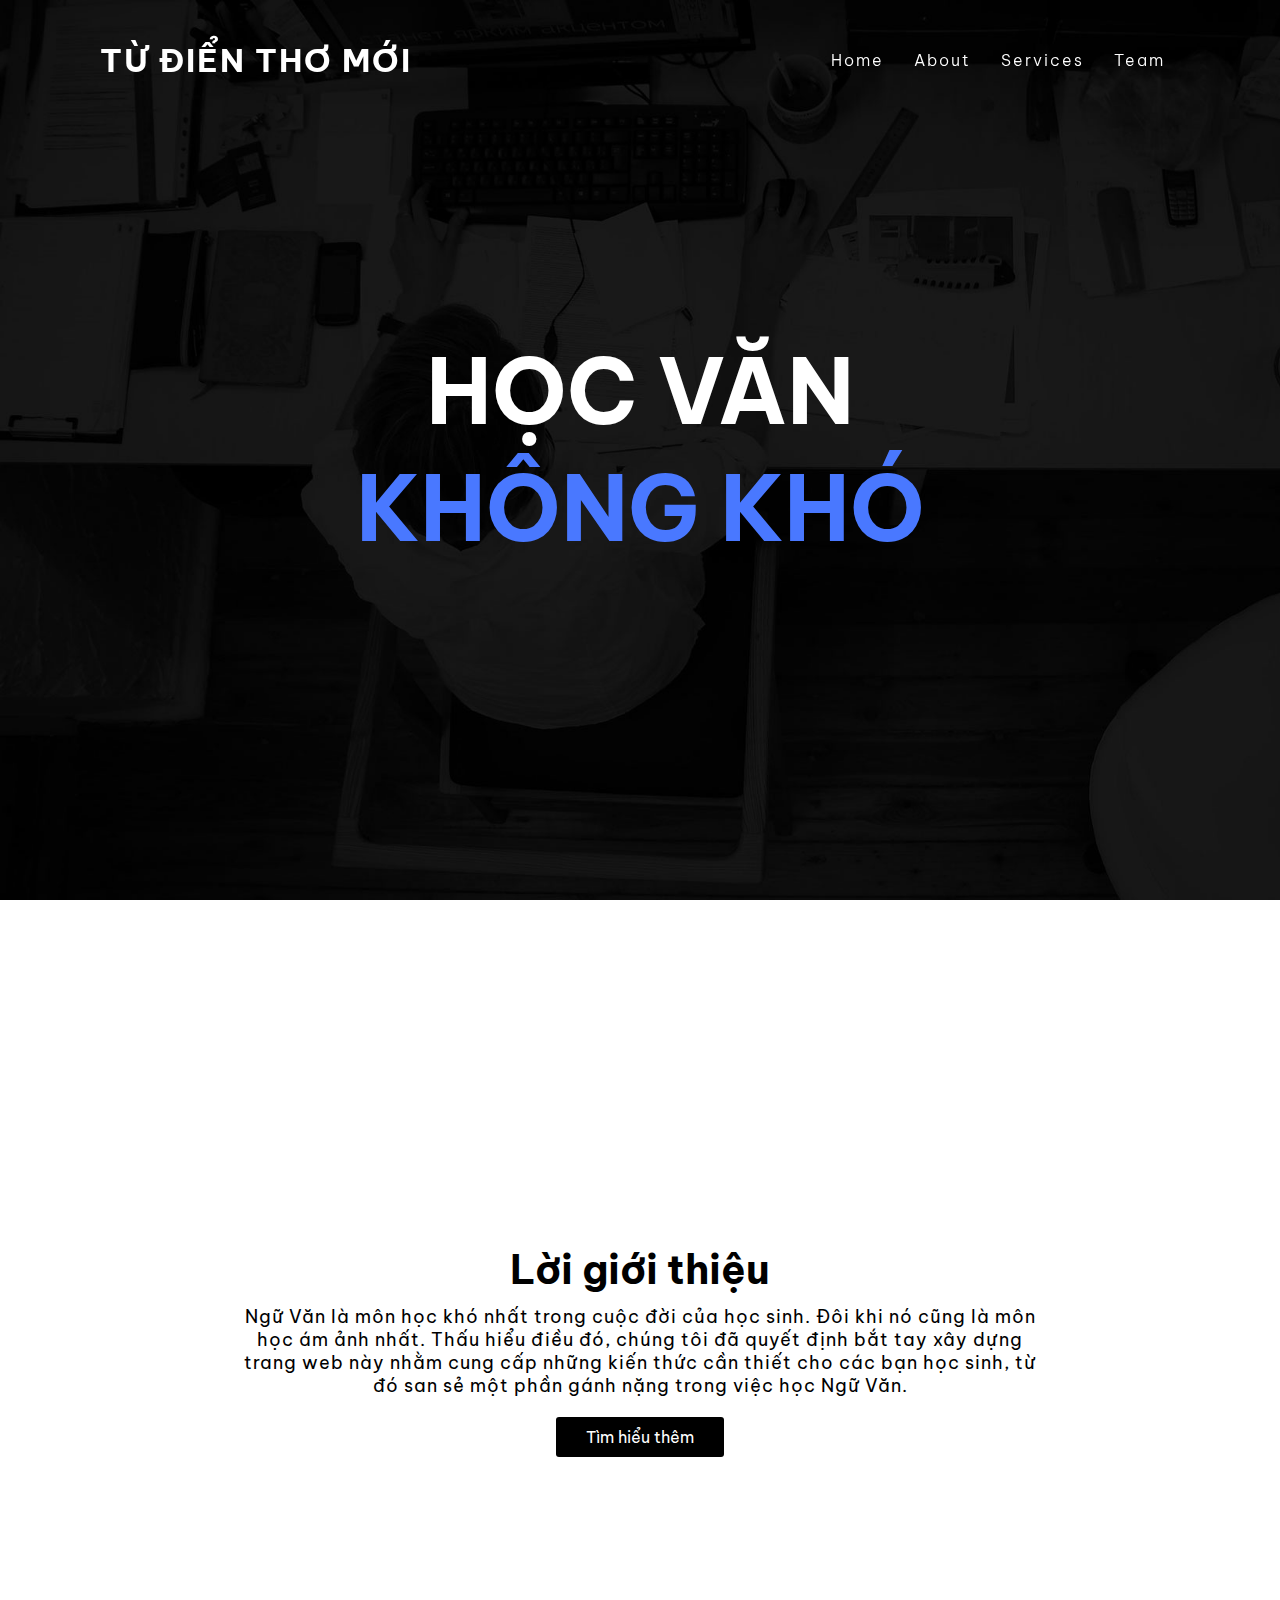
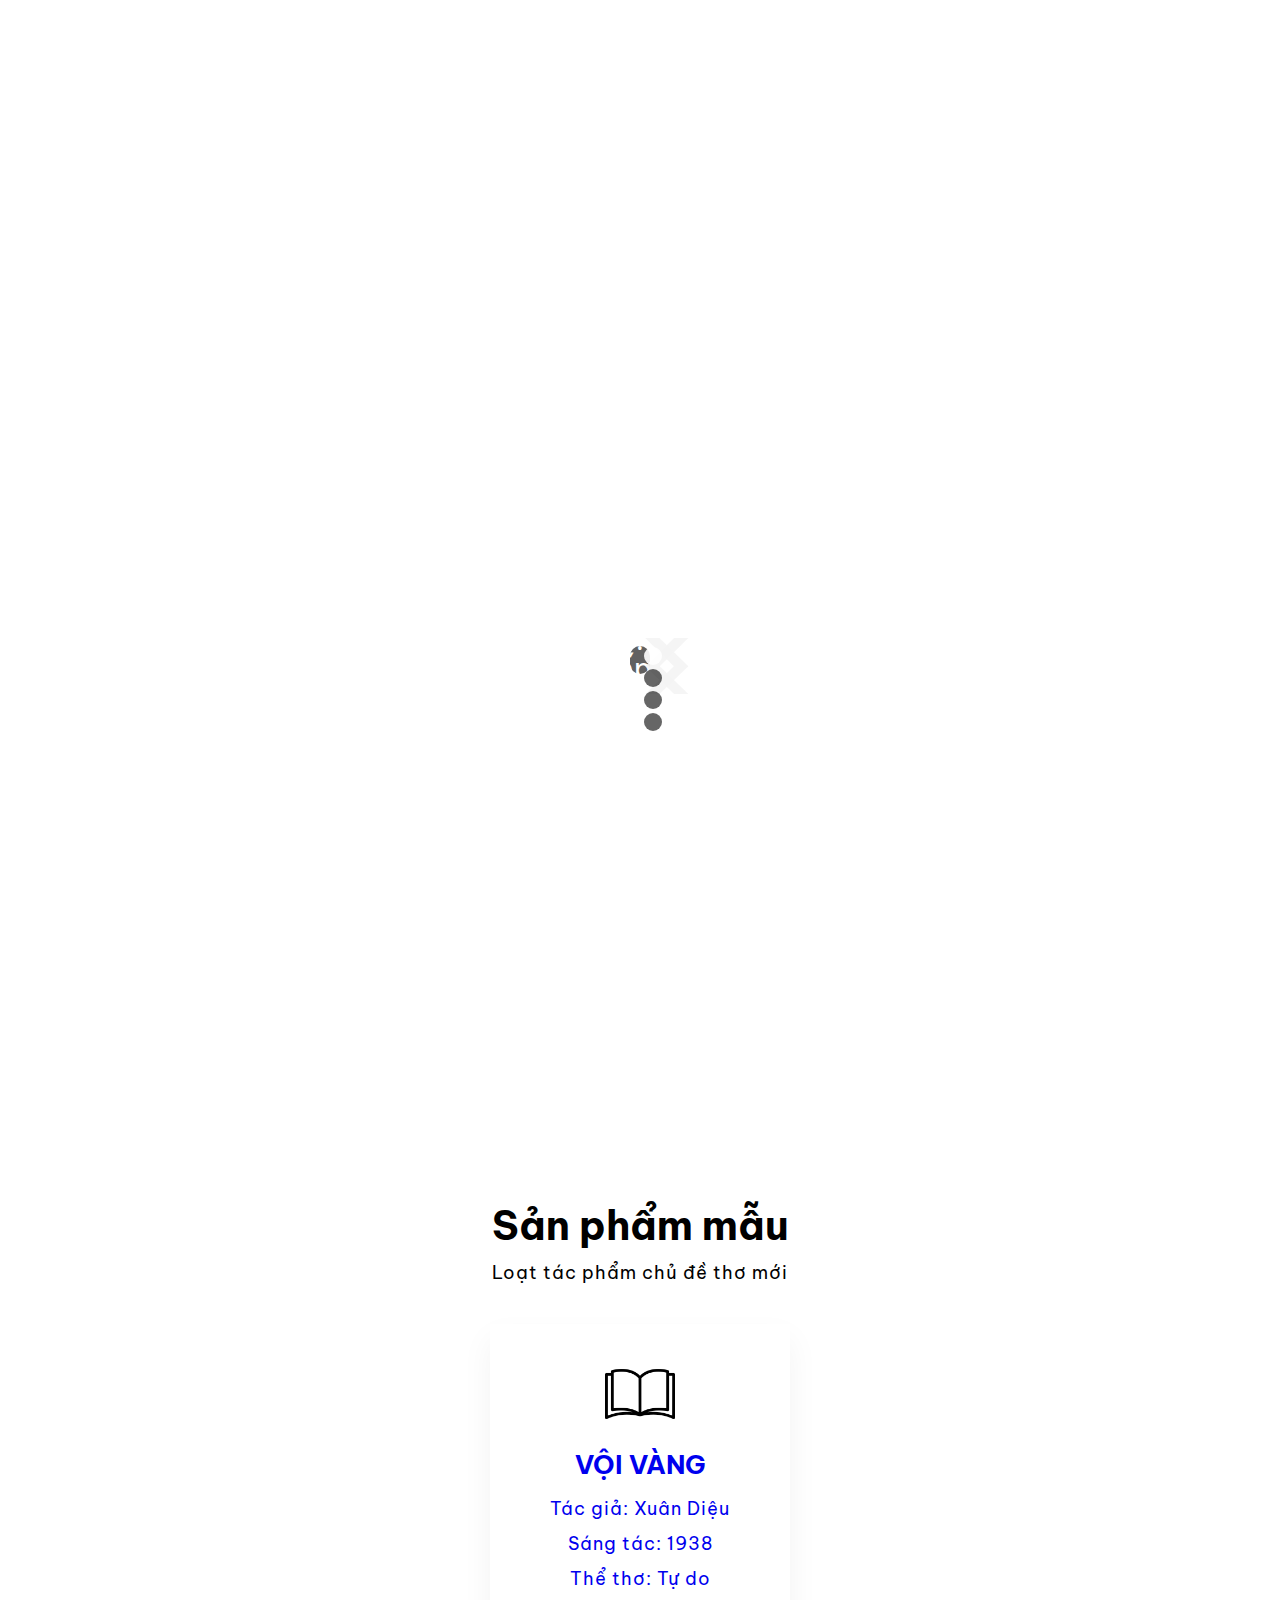
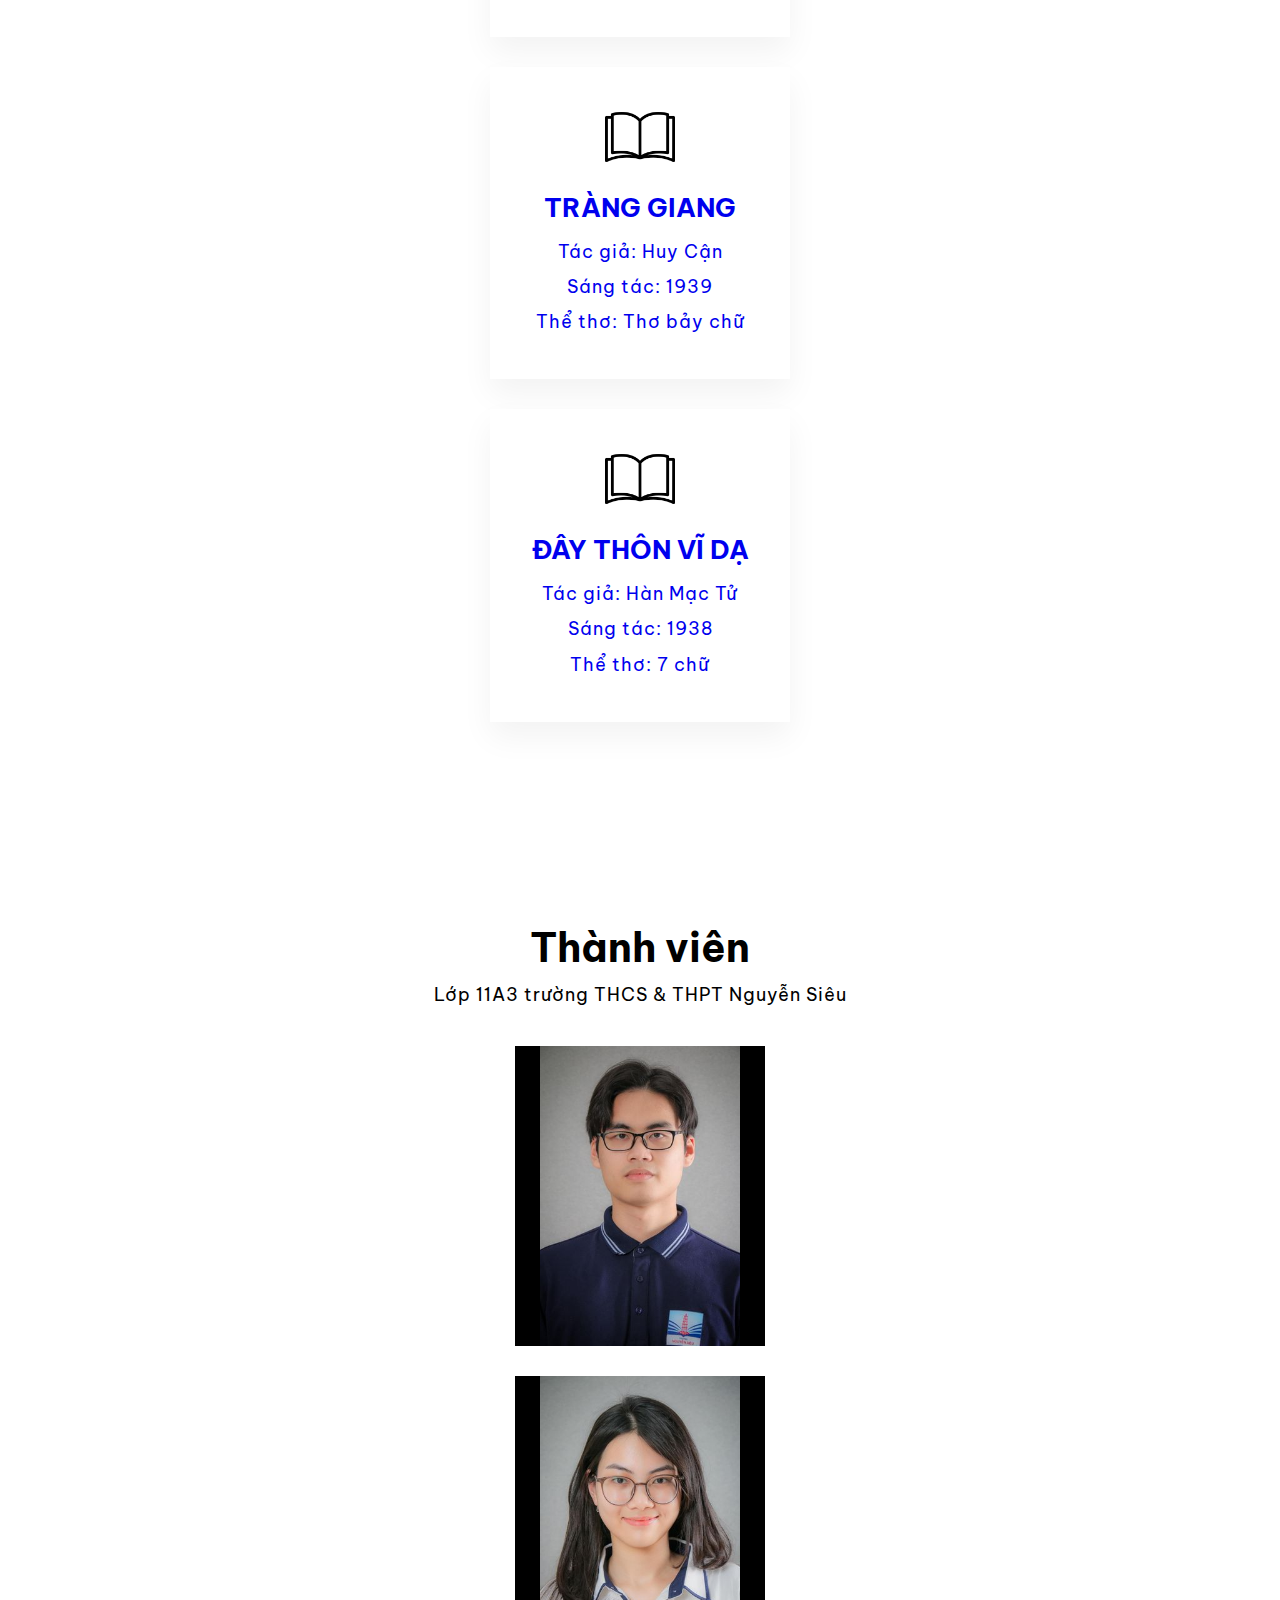
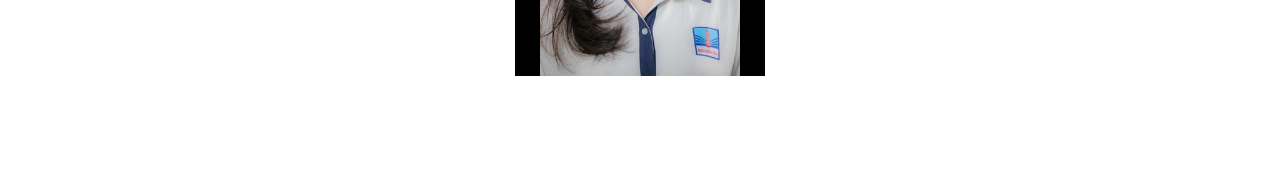
<file: index.html>
<!DOCTYPE html>
<html lang="en">
<head>
    <meta charset="UTF-8">
    <meta http-equiv="X-UA-Compatible" content="IE=edge">
    <meta name="viewport" content="width=device-width, initial-scale=1.0">
    <title>Văn :0</title>
    <link rel="stylesheet" href="STEM.css">
</head>
<body>
  <!-- Header -->
  <header id="header">
    <a href="#" class="logo">Từ điển THƠ MỚI</a>
    <ul>
      <li><a href="#home" onclick="toggle()">Home</a></li>
      <li><a href="#about" onclick="toggle()">About</a></li>
      <li><a href="#services" onclick="toggle()">Services</a></li>
      <li><a href="#team" onclick="toggle()">Team</a></li>
      <!-- <li><a href="#contact" onclick="toggle()">Contact</a></li> -->
    </ul>
    <div class="toggle" onclick="toggle()"></div>
  </header>
  
  <!-- Banner -->
  <section class="banner" id="home">
    <h2>Học Văn <br><span>Không Khó</span></h2>
  </section>
  
  <!-- About -->
  <section class="sec" id="about">
    <div class="content">
      <div class="mxw800p">
        <h3>Lời giới thiệu</h3>
        <p>
          Ngữ Văn là môn học khó nhất trong cuộc đời của học sinh. Đôi khi nó cũng là môn học ám ảnh nhất.
          Thấu hiểu điều đó, chúng tôi đã quyết định bắt tay xây dựng trang web này nhằm cung cấp những kiến
          thức cần thiết cho các bạn học sinh, từ đó san sẻ một phần gánh nặng trong việc học Ngữ Văn.
        </p>
        <a href="https://docs.google.com/document/d/1WYsueVTkH2SIM_IyjMFeGFo82RWWi5LPBjXhBbRrcWQ/edit" class="btn">Tìm hiểu thêm</a>
      </div>
    </div>
  </section>

  <!-- Carousel -->
  <section class="sec">
    <div class="slider_container">
      
      <input type="radio" id="i1" name="images" checked />
      <input type="radio" id="i2" name="images" />
      <input type="radio" id="i3" name="images" />
      <input type="radio" id="i4" name="images" />
      
      <div class="slider_content" id="one">			
        <h2>1. Sự ra đời</h2>
        <p>
          - Sự đổi mới tư tưởng sinh hoạt, tiếp xúc với văn học lãng mạn Pháp <br>
          - 1932, phong trào thơ Mới ra đời
        </p>
        
        <label class="prev" for="i4"><span>&#x2039;</span></label>
        <label class="next" for="i2"><span>&#x203a;</span></label>	
      </div>
      
      <div class="slider_content" id="two">
        <h2>2. Quá trình phát triển</h2>
        <p>
          - 1932 – 1935: đấu tranh lí luận, chứng minh thực tiễn <br>
          - 1936- 1939: giai đoạn viên mãn <br>
          - 1940 – 1945: giai đoạn thoái trào
        </p>
            
        <label class="prev" for="i1"><span>&#x2039;</span></label>
        <label class="next" for="i3"><span>&#x203a;</span></label>
      </div>
              
      <div class="slider_content" id="three">
          <h2>3. Đặc trưng cơ bản</h2>
          <p>
            - Đặc sắc nghệ thuật: <br>
            + Thể loại <br>
            + Hiệp vần: gieo nhiều vần, không theo trật tự <br>
            + Ngôn từ: Thế giới nghệ thuật giàu giá trị <br>
          </p>
                          
          <label class="prev" for="i2"><span>&#x2039;</span></label>
          <label class="next" for="i4"><span>&#x203a;</span></label>
      </div>
  
      <div class="slider_content" id="four">
        <h2>4. Hệ thống thi pháp</h2>
        <p>
          - Thơ mới là thơ của cảm xúc, thơ của cái tôi, thơ của thành thực và tự do <br>
          - Giá trị nội dung: giải phóng cái tôi, bản ngã, khát vọng tự do <br>
          - Nghệ thuật: cách tân
        </p>
                        
        <label class="prev" for="i3"><span>&#x2039;</span></label>
        <label class="next" for="i1"><span>&#x203a;</span></label>
      </div>
  
      <div id="nav_slide">
          <label for="i1" class="dots" id="dot1"></label>
          <label for="i2" class="dots" id="dot2"></label>
          <label for="i3" class="dots" id="dot3"></label>
          <label for="i4" class="dots" id="dot4"></label>
      </div>
            
    </div>
  </section>
  
  <!-- Services -->
  <section class="sec" id="services">
    <div class="content">
      <div class="mxw800p">
        <h3>Sản phẩm mẫu</h3>
        <p>
          Loạt tác phẩm chủ đề thơ mới
        </p>
      </div>

      <div class="services">
        <div class="box">
          <a href="./Voi_vang.html">
            <div class="iconBx">
              <img src="./Pictures/book.png">
            </div>

            <div class="content">
              <h2>Vội vàng</h2>
              <p>
                Tác giả: Xuân Diệu <br>
                Sáng tác: 1938 <br>
                Thể thơ: Tự do 
              </p>
            </div>
          </a>
        </div>

        <div class="box">
          <a href="Trang_Giang.html">
            <div class="iconBx">
              <img src="./Pictures/book.png">
            </div>

            <div class="content">
              <h2>Tràng Giang</h2>
              <p>
                Tác giả: Huy Cận <br>
                Sáng tác: 1939 <br>
                Thể thơ: Thơ bảy chữ
              </p>
            </div>
          </a>
        </div>

        <div class="box">
          <a href="Day_thon_Vi_Da.html">
            <div class="iconBx">
              <img src="./Pictures/book.png">
            </div>

            <div class="content">
              <h2>Đây thôn Vĩ Dạ</h2>
              <p>
                Tác giả: Hàn Mạc Tử <br>
                Sáng tác: 1938 <br>
                Thể thơ: 7 chữ
              </p>
            </div>
          </a>
        </div>
      </div>
    </div>
  </section>
  
  <!-- Team -->
  <section class="sec" id="team">
    <div class="content">
      <div class="mxw800p">
        <h3>Thành viên</h3>
        <p>Lớp 11A3 trường THCS & THPT Nguyễn Siêu</p>
      </div>

      <div class="teamBx">
        <div class="member">

          <div class="imgBx">
            <img src="./Pictures/337648660_168458569023158_2777765892520840773_n.jpg">
          </div>

          <div class="details">
            <div>
              <h2>Lê Tuấn Minh <br><span>Website Designer</span></h2>
            </div>
          </div>

        </div>

        <div class="member">

          <div class="imgBx">
            <img src="./Pictures/340882700_834023138036813_793813310412539714_n.jpg">
          </div>

          <div class="details">
            <div>
              <h2>Đỗ Thùy Linh <br><span>Content creator</span></h2>
            </div>
          </div>

        </div>
      </div>
    </div>
  </section>

  <!-- Contact -->
  <!-- Dang phat trien -->
  <!-- <section class="sec contact" id="contact">
    <div class="content">
      <div class="mxw800p">
        <h3>Please send feedback</h3>
        <p>Lorem ipsum, dolor sit amet consectetur adipisicing elit.</p>
      </div>

      <div class="contactForm">
        <form>
          <div class="row100">
            <div class="inputBx50">
              <input type="text" name="" placeholder="Full Name">
            </div>

            <div class="inputBx50">
              <input type="text" name="" placeholder="Email Address">
            </div>
          </div>

          <div class="row100">
            <div class="inputBx100">
              <textarea placeholder="Message"></textarea>
            </div>
          </div>

          <div class="row100">
            <div class="inputBx100">
              <input type="submit" value="Send">
            </div>
          </div>
        </form>
      </div>
    </div>
  </section> -->

  <script src="STEM.js"></script>
</body>
</html>
</file>
<file: STEM.css>
@import url('https://fonts.googleapis.com/css2?family=Be+Vietnam+Pro:wght@200;300;400;500;600;700;800;900&display=swap');

* {
  margin: 0;
  padding: 0;
  box-sizing: border-box;
  font-family: 'Be Vietnam Pro', sans-serif;
}

html {
  scroll-behavior: smooth;
}

body {
  min-height: 1000px;
}

header {
  position: fixed;
  top: 0;
  left: 0;
  width: 100%;
  display: flex;
  justify-content: space-between;
  align-items: center;
  padding: 40px 100px;
  z-index: 1000;
  transition: 0.6s;
}

header.sticky {
  padding: 5px 100px;
  background: #fff;
  border-bottom: 1px solid rgba(0,0,0, 0.1);
}

header .logo {
  position: relative;
  font-weight: 700;
  color: #fff;
  text-decoration: none;
  font-size: 2em;
  text-transform: uppercase;
  letter-spacing: 2px;
  transition: 0.6s;
}

header ul {
  position: relative;
  display: flex;
  justify-self: center;
  align-items: center;
}

header ul li {
  position: relative;
  list-style: none;
}

header ul li a {
  position: relative;
  margin: 0 15px;
  text-decoration: none;
  color: #fff;
  letter-spacing: 2px;
  font-weight: 300;
  transition: 0.6s;
}

header.sticky .logo,
header.sticky ul li a
{
  color: #000;
}

.banner {
  position: relative;
  width: 100%;
  min-height: 100vh;
  background: url(./Pictures/bg.jpg);
  background-size: cover;
  display: flex;
  justify-content: center;
  align-items: center;
}

.banner h2 {
  color: #fff;
  font-size: 90px;
  text-transform: uppercase;
  text-align: center;
  line-height: 1.3em;
}

.banner h2 span {
  color: #4978ff;
}

.sec {
  background: #fff;
  padding: 100px;
  min-height: 100vh;
  display: flex;
  justify-self: center;
  align-items: center;
}

.sec .content {
  position: relative;
  text-align: center;
  width: 100%;
}

.mxw800p {
  max-width: 800px;
  margin: 0 auto;
}

h3 {
  font-size: 40px;
  font-weight: 700;
  margin-bottom: 10px;
}

p {
  position: relative;
  font-size: 18px;
  font-weight: 400;
  margin-bottom: 20px;
  letter-spacing: 1px;
}

.btn {
  position: relative;
  display: inline-block;
  padding: 10px 30px;
  background-color: #000;
  text-decoration: none;
  color: #fff;
  border-radius: 3px;
}

/* Carousel */
#one {
  background: #CC99FF;
}

#two {
  background: #A9D1F7;
}

#three {
  background: #B4F0A7;
}

#four {
  background: #FFDFBE;
}

#i1, #i2, #i3, #i4 { display: none;}

.slider_container{
  margin: 0 auto;
  margin-top: 20px;
  position: relative;
  width: 70%;
  height: 0;
  padding-bottom: 38%;
  user-select: none;
  background-color: #1c1c1c;
  border: solid 10px #616161;
  border-radius:10px ; 
}

.slider_container .slider_content{
  position: absolute;
  width: 100%;;
  height: 100%;
  display: flex;
  align-items: center;
  justify-content: center;
  flex-direction: column;
}

.slider_container .slider_content h2 {
  margin: 0;
  margin-top: 40px;
  padding-bottom: 30px;
  font-size: 3rem;
  color: #ffffff;
  max-width: 600px;
}

.slider_container .slider_content p {
  margin: 0;
  margin-bottom: 60px;
  font-size: 1.7rem;
  color: #ffffff;
  max-width: 500px;
}

.prev, .next{
  width: 12%;
  height: inherit;
  position: absolute;
  top:0; 
  background-color: rgba(88, 88, 88,.2);
  color:rgba(244, 244, 244,.9);
  z-index: 99;
  transition: .45s;
  cursor: pointer;
  text-align: center;
}

.next{right:0;}
.prev{left:0;}

label span{
  position: absolute;
  font-size: 100pt;
  top: 50%;
  transform: translateY(-50%);
}

.prev:hover, .next:hover{
  transition: .3s;
  background-color: rgba(88, 88, 89,.8);
  color: #ffffff; 
}

.slider_container #nav_slide{
width: 100%;
bottom: 12%;
height: 11px;
position: absolute;
text-align: center;
z-index: 99;
cursor: default;
}

#nav_slide .dots{
top: -5px;
width: 18px;
height: 18px;
margin: 0 4px;
position: relative;
border-radius: 100%;
display: inline-block;
background-color: rgba(0, 0, 0, 0.6);
transition: .4s;
}

#nav_slide .dots:hover {
cursor: pointer;
background-color: rgba(255, 255, 255, 0.9);
transition: .25s
}

.slider_content{z-index: -1;}

#i1:checked ~ #one  ,
#i2:checked ~ #two  ,
#i3:checked ~ #three,
#i4:checked ~ #four ,
#i5:checked ~ #five 
{z-index: 9; animation: scroll 1s ease-in-out;}

#i1:checked  ~  #nav_slide #dot1,
#i2:checked  ~  #nav_slide #dot2,
#i3:checked  ~  #nav_slide #dot3,
#i4:checked  ~  #nav_slide #dot4,
#i5:checked  ~  #nav_slide #dot5
{ background-color: rgba(255,255,255,.9);}

@keyframes scroll{
0%{	opacity:.4;}
100%{opacity:1;}
}		

@media screen and (max-width: 685px){
  .slider_container{
      border: none;
      width: 100%;
      height: 0;
      padding-bottom: 55%; 
  }	

  label span { font-size: 50pt; }

  .prev, .next{
      width: 15%;
  }

  #nav_slide .dots{
      width: 12px;
      height: 12px;
  }
}
@media screen  and(min-width: 970px){
.me{ display: none;}
}

/* Phần bài */
.services {
  position: relative;
  display: grid;
  grid-template-columns: repeat(auto-fit, minmax(300px, 1fr));
  grid-gap: 30px;
  max-width: 100%;
  margin-top: 40px;
}

.services a {
  display: inline-block;
  text-decoration: none;
}

.services .box {
  width: 300px;
  margin: 0 auto;
  background: #fff;
  padding: 20px;
  box-shadow: 0 15px 30px rgba(0,0,0, 0.05);
  height: fit-content;
}

.services .box .iconBx {
  margin-top: 15px;
}

.services .box .iconBx img {
  max-width: 70px;
  margin-bottom: 15px;
}

.services .box h2 {
  font-size: 26px;
  margin-bottom: 10px;
  text-transform: uppercase;
  font-weight: 700px;
}

.services .box p {
  font-size: 18px;
  margin-top: 10px;
  font-weight: 400px;
  line-height: 2.2rem;
}

.teamBx {
  position: relative;
  display: grid;
  grid-template-columns: repeat(auto-fit, minmax(250px, 1fr));
  grid-gap: 30px;
  max-width: 100%;
  margin-top: 40px;
}

.teamBx .member {
  position: relative;
  background: #000;
  min-height: 300px;
  width: 250px;
  margin: 0 auto;
  display: flex;
  align-items: center;
  justify-content: center;
}

.teamBx .member .imgBx {
  position: absolute;
  top: 0;
  left: 0;
  width: 100%;
  height: 100%;
}

.teamBx .member .imgBx img {
  position: absolute;
  top: 0;
  left: 0;
  width: 100%;
  height: 100%;
  object-fit: contain;
}

.teamBx .member .details {
  position: absolute;
  top: 0;
  left: 0;
  width: 100%;
  height: 100%;
  display: flex;
  align-items: center;
  justify-content: center;
  background:#000;
  transition: 0.2s;
  opacity: 0;
}

.teamBx .member:hover .details {
  opacity: 1;
}

.teamBx .member .details h2 {
  color: #fff;
  text-transform: uppercase;
  font-size: 20px;
  letter-spacing: 1px;
}

.teamBx .member .details h2 span {
  display: block;
  font-size: 12px;
  font-weight: 300;
}

/* Contact (dang phat trien) */
/* .contact {
  background: #000;
}

.contact h3, .contact p {
  color: #fff;
}

.contactForm {
  position: relative;
  max-width: 800px;
  margin: 0 auto;
  display: flex;
}

.contactForm form {
  width: 100%;
}

.contactForm .row100 {
  display: flex;
  width: 100%;
}

.contactForm .row100 .inputBx50 {
  width: 50%;
  margin: 0 20px;
}

.contactForm .row100 .inputBx100 {
  width: 100%;
  margin: 0 20px;
}

.contactForm .row100 input,
.contactForm .row100 textarea {
  position: relative;
  border: none;
  border-bottom: 1px solid #fff;
  color: #fff;
  background: transparent;
  width: 100%;
  padding: 10px 0;
  outline: none;
  font-size: 18px;
  font-weight: 300;
  margin: 20px 0;
  resize: none;
}

.contactForm .row100 textarea {
  height: 100px;
}

.contactForm .row100 input::placeholder,
.contactForm .row100 textarea::placeholder {
  color: rgba(255, 255, 255, 0.5);
}

.contactForm .row100 input[type="submit"] {
  background: #fff;
  color: #000;
  max-width: 100px;
  text-transform: uppercase;
  letter-spacing: 2px;
  cursor: pointer;
  font-weight: 500;
} */

.toggle {
  display: none;
}

@media (max-width: 992px) {
  .toggle {
    display: block;
    position: relative;
    width: 30px;
    height: 30px;
    cursor: pointer;
  }

  .toggle:before {
    content: '';
    position: absolute;
    top: 4px;
    width: 100%;
    height: 2px;
    background: #000;
    z-index: 1;
    box-shadow: 0 10px 0 #000;
    transition: 0.5s;
  }

  .toggle::after {
    content: '';
    position: absolute;
    bottom: 4px;
    width: 100%;
    height: 2px;
    background: #000;
    z-index: 1;
    transition: 0.5s;
  }

  header, header.sticky {
    padding: 5px 50px;
    background: #fff;
  }
  
  header ul {
    position: absolute;
    top: 50px;
    left: 0;
    width: 100%;
    height: 100vh;
    text-align: center;
    overflow: auto;
    background: #fff;
    visibility: hidden;
    opacity: 0;
  }
  
  header.active ul  {
    visibility: visible;
    opacity: 1;
    display: block;
  }
  
  header.active ul li a {
    display: inline-block;
    margin: 10px 0;
    font-size: 20px;
    padding-top: 20px;
  }
  
  header .logo,
  header ul li a {
    color: #000;
  }

  .banner {
    background-position: center;
  }

  .banner h2 {
    font-size: 60px;
    padding: 0 50px;
  }

  .sec {
    padding: 100px 50px 50px 50px;
  }

  .services .box {
    width: 100%;
  }

  /* .row100 {
    flex-direction: column;
  }

  .contactForm .row100 .inputBx50, 
  .contactForm .row100 .inputBx100 {
    width: 100%;
    margin: 0;
  } */
}
</file>
